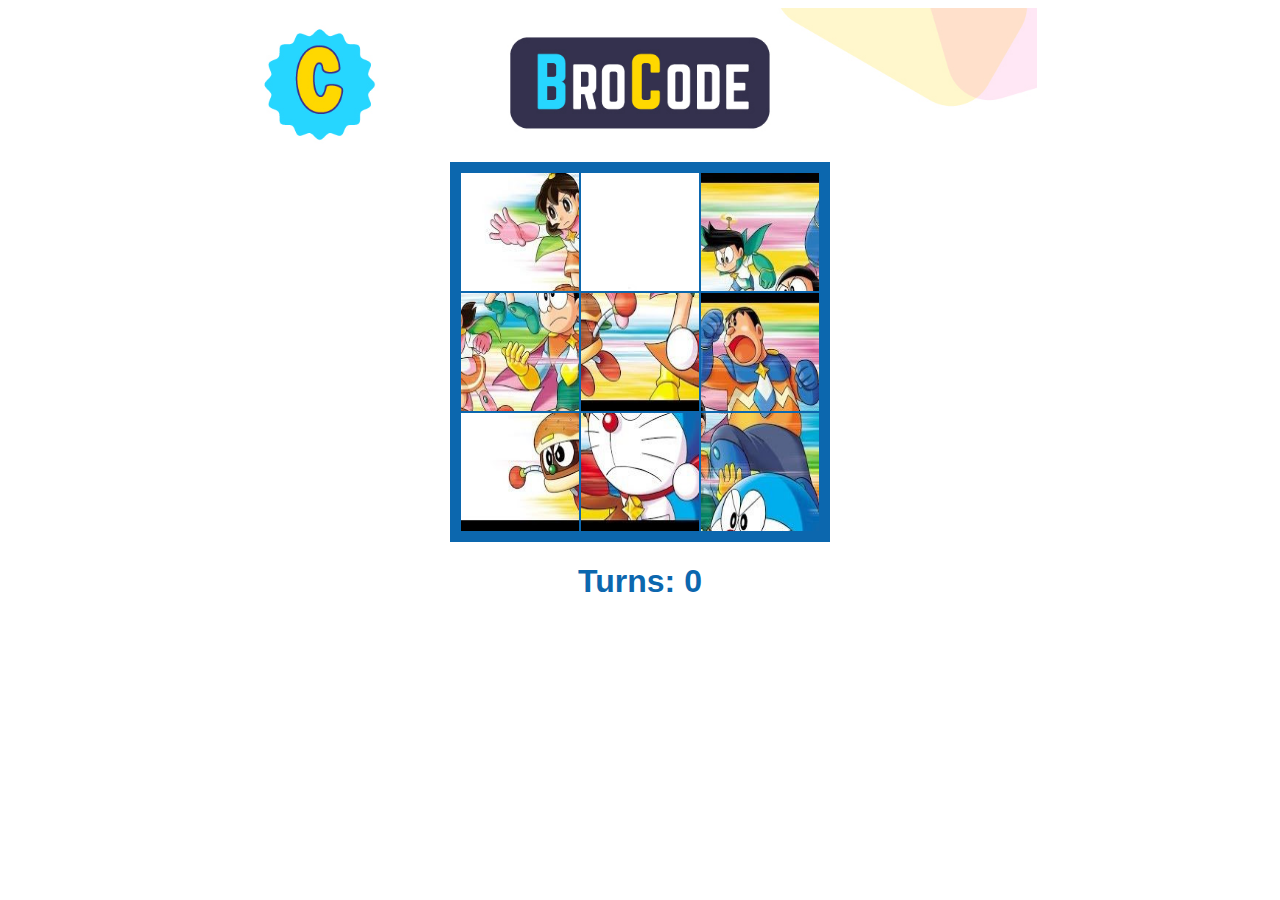
<file: index.html>
<!DOCTYPE html>
<html>
    <head>
        <meta charset="UTF-8">
        <meta name="viewport" content="width=device-width, initial-scale=1.0">
        <title>Slide Puzzle</title>
        <link rel="stylesheet" href="puzzle.css">
        <script src="puzzle.js"></script>
    </head>

    <body>
        <img id="title" src="slidePuzzle3.jpg">
        <div id="board">
        </div>
        <h1>Turns: <span id="turns">0</span></h1>
    </body>
</html>
</file>
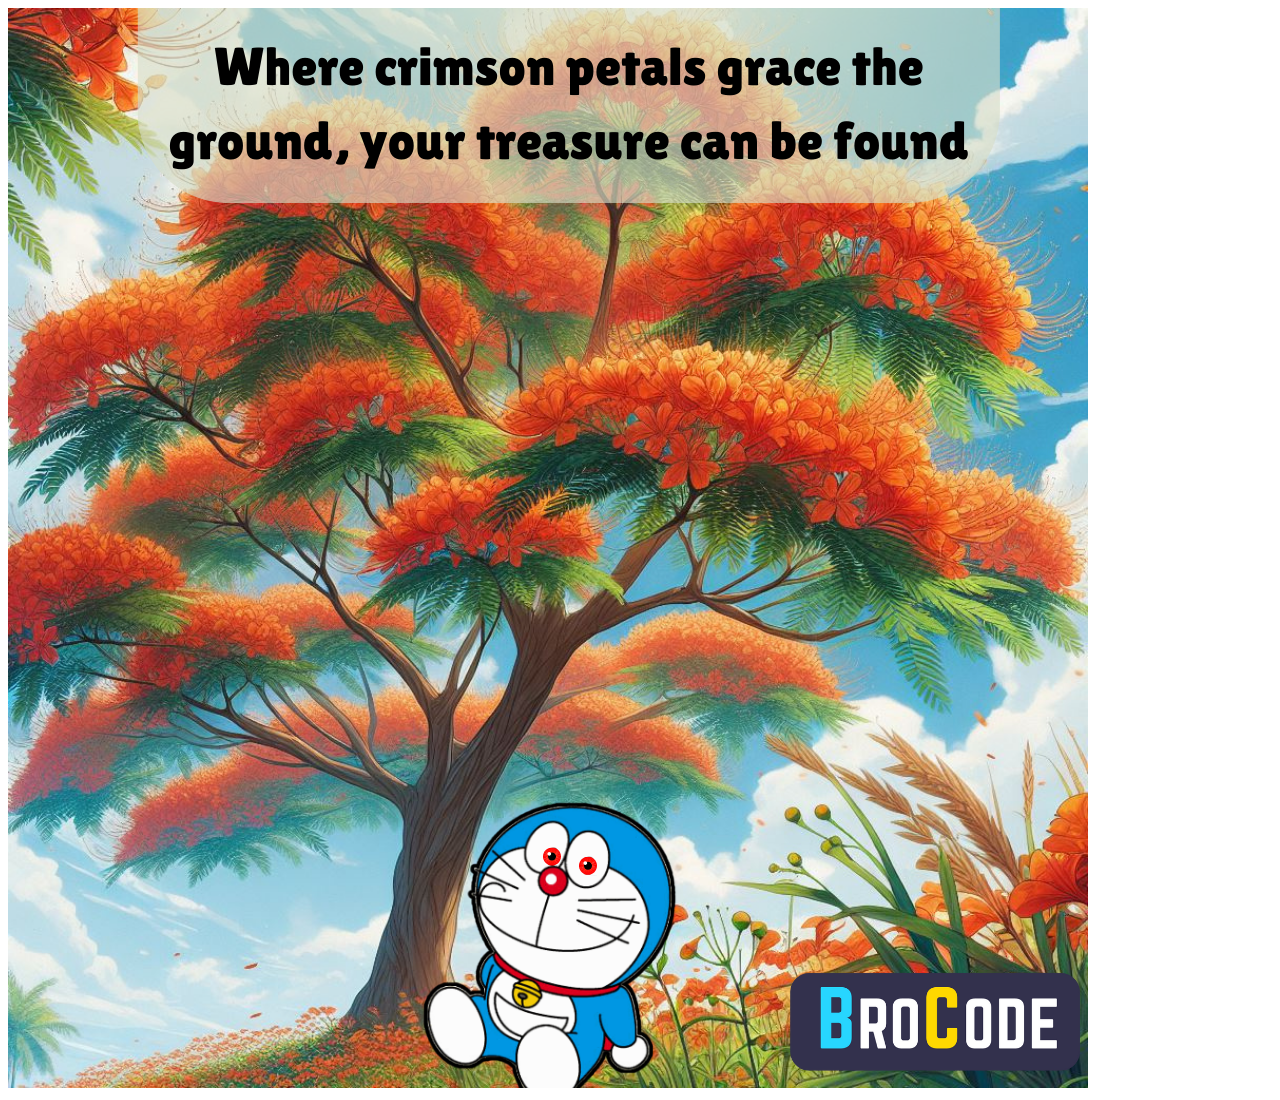
<file: index2.html>
<!DOCTYPE html>
<html lang="en">
<head>
    <meta charset="UTF-8">
    <meta name="viewport" content="width=device-width, initial-scale=1.0">
    <title>Slide 3</title>
</head>
<body>
    <img src="gulmoharclue.png" alt="">
</body>
</html>
</file>
<file: puzzle.css>
body {
    font-family: Arial, Helvetica, sans-serif;
    text-align: center;
    color: #0c67ae;
}

#title {
    height: 150px;
    width: 400px;
}
#title{
    width: auto;
}
#board {
    width: 360px;
    height: 360px;
    background-color: lightblue;
    border: 10px solid #0c67ae;

    margin: 0 auto;
    display: flex;
    flex-wrap: wrap;
}

#board img {
    width: 118px;
    height: 118px;
    border: 1px solid #0c67ae;
}
</file>
